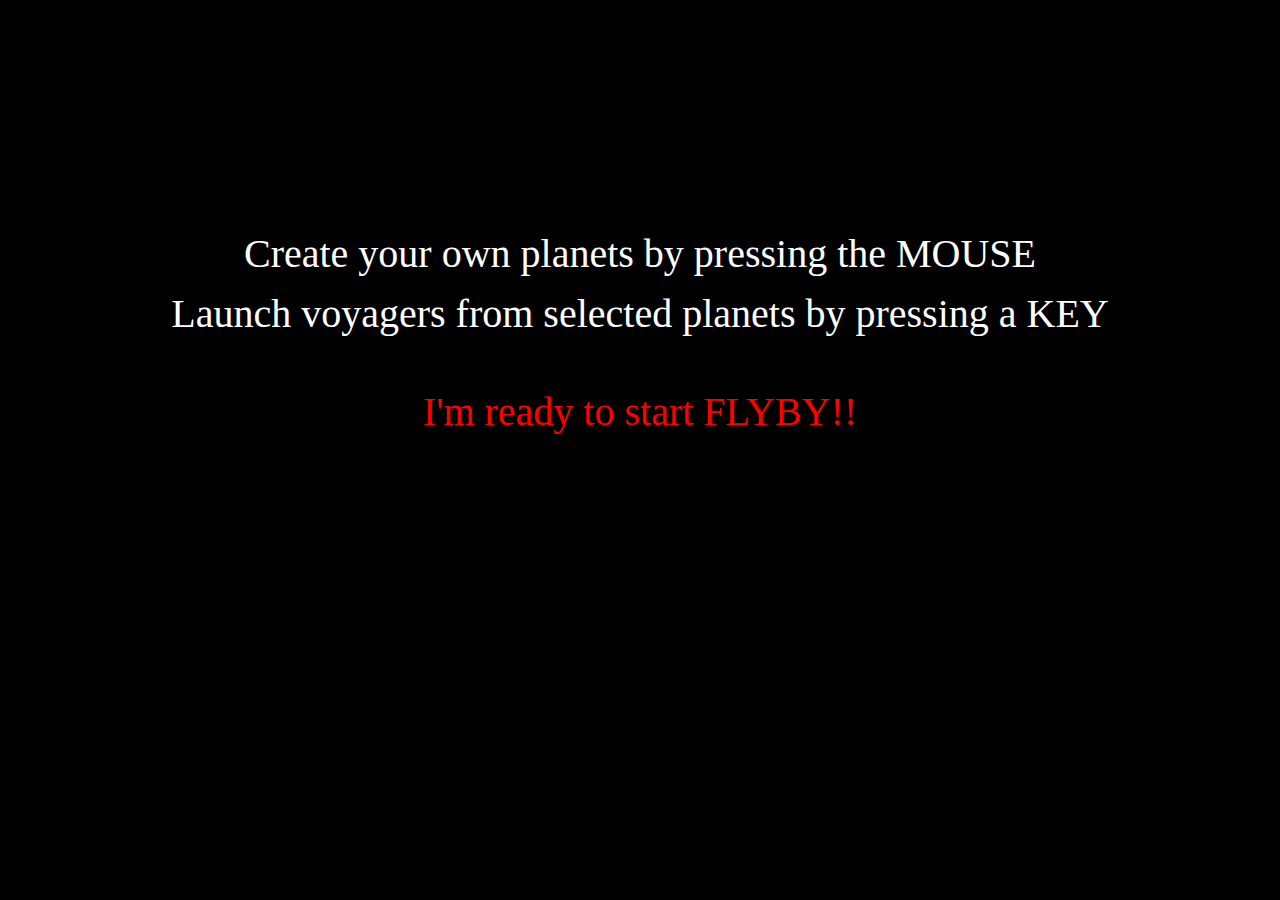
<file: index.html>
<!DOCTYPE html>
<html lang="">
  <head>
    <meta charset="utf-8">
    <meta name="viewport" content="width=device-width, initial-scale=1.0">
    <title>PlanetarySystem-Home</title>
    <link rel="stylesheet" type="text/css" href="style.css">
    <!-- <style> body {padding: 0; margin: 0; overflow: hidden;} </style> -->
  </head>
  <body>
    <div id="wrapper">
      <div id="line1">Create your own planets by pressing the MOUSE</div>
      <div id="line2">Launch voyagers from selected planets by pressing a KEY</div>
      <div id="button" onclick="window.location.href='interface/index.html'">I'm ready to start FLYBY!!</div>
    </div>
  </body>
</html>
</file>
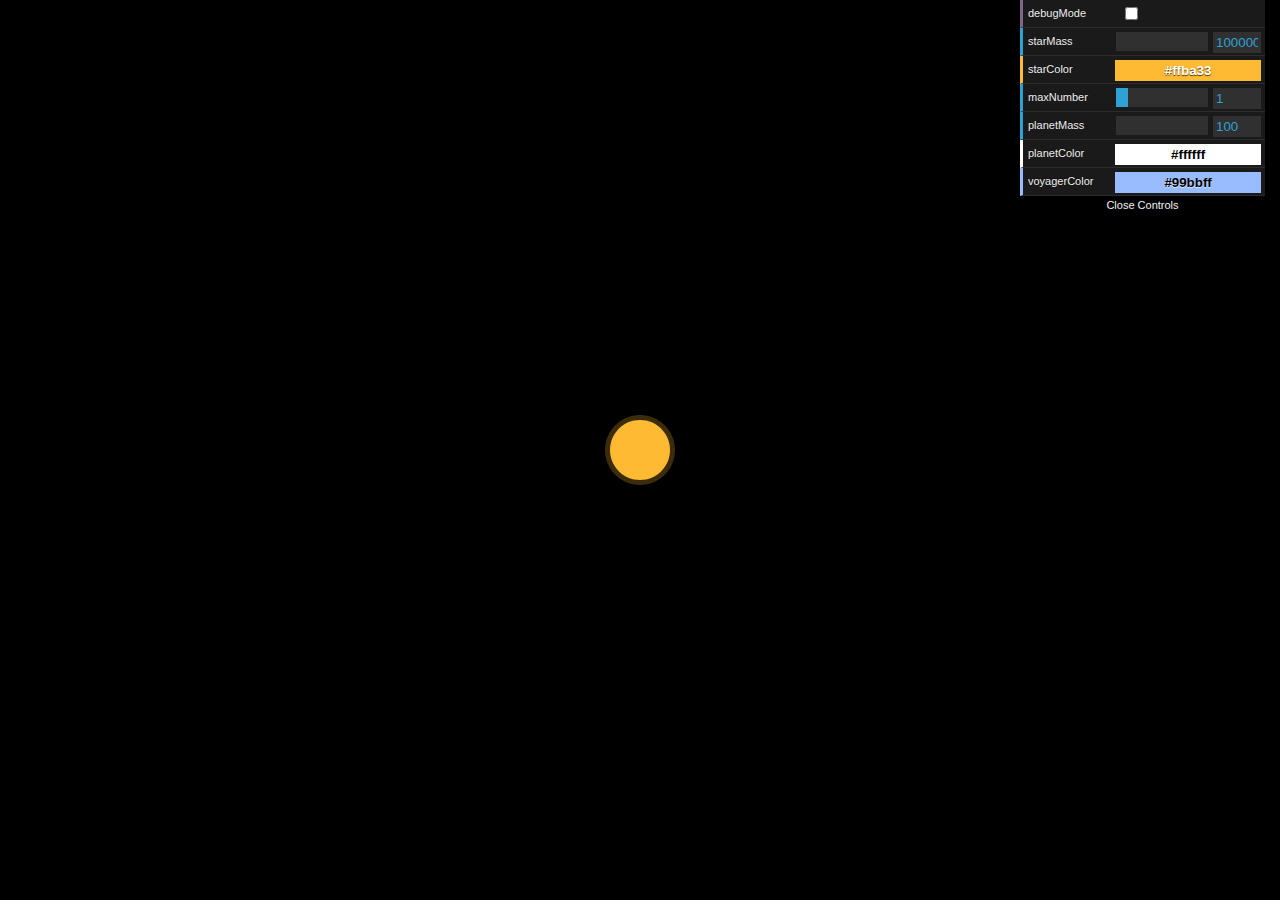
<file: interface/index.html>
<!DOCTYPE html>
<html lang="">
  <head>
    <meta charset="utf-8">
    <meta name="viewport" content="width=device-width, initial-scale=1.0">
    <title>PlanetarySystem-Flyby</title>
    <style> body {padding: 0; margin: 0; overflow: hidden;} </style>
    <script src="lib/p5.min.js" type="text/javascript"></script>
    <script src="lib/p5.dom.min.js" type="text/javascript"></script>
    <script src="lib/p5.sound.min.js" type="text/javascript"></script>
    <script src="objects/Planet.js" type="text/javascript"></script>
    <script src="objects/Star.js" type="text/javascript"></script>
    <script src="objects/Voyager.js"></script>
  </head>
  <body>
    <audio controls loop autoplay hidden preload="auto">
      <source src="../audio/voyager.mp3" type="audio/mpeg">
    </audio>
    <script src="lib/dat.gui.min.js" type="text/javascript"></script>
    <script src="main.js" type="text/javascript"></script>
  </body>
</html>
</file>
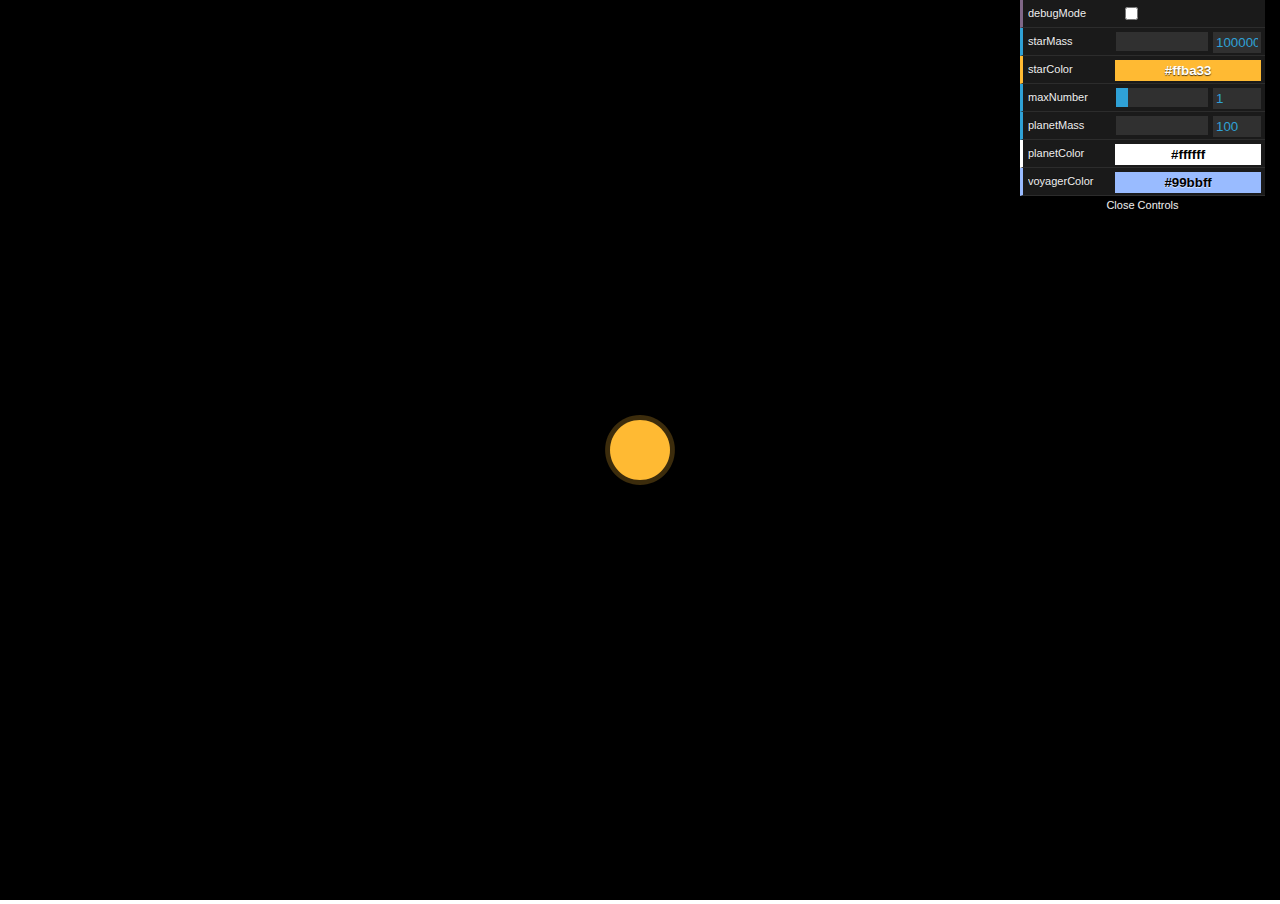
<file: interface.html>
<!DOCTYPE html>
<html lang="">
  <head>
    <meta charset="utf-8">
    <meta name="viewport" content="width=device-width, initial-scale=1.0">
    <title>PlanetarySystem-Flyby</title>
    <style> body {padding: 0; margin: 0; overflow: hidden;} </style>
    <script src="lib/p5.min.js" type="text/javascript"></script>
    <script src="lib/p5.dom.min.js" type="text/javascript"></script>
    <script src="lib/p5.sound.min.js" type="text/javascript"></script>
    <script src="objects/Planet.js" type="text/javascript"></script>
    <script src="objects/Star.js" type="text/javascript"></script>
    <script src="objects/Voyager.js"></script>
  </head>
  <body>
    <script src="lib/dat.gui.min.js" type="text/javascript"></script>
    <script src="main.js" type="text/javascript"></script>
  </body>
</html>
</file>
<file: style.css>
html,body{
margin:0%;
padding:0%;
overflow:hidden;
}
body{
  background-color: black;
}
#wrapper{
  font-size: 250%;
  font-style:thin;
  color: white;
  margin-top:18%;
  padding:0px;
}
#line1, #line2{
  text-align: center;
}
#line2{
  margin-top:1%;
}
#button{
  text-align: center;
  cursor:pointer;
  margin-top:4%;
  color:rgb(255,0,0);
}
#button:hover{
  color:rgba(255,255,255);
}
</file>
